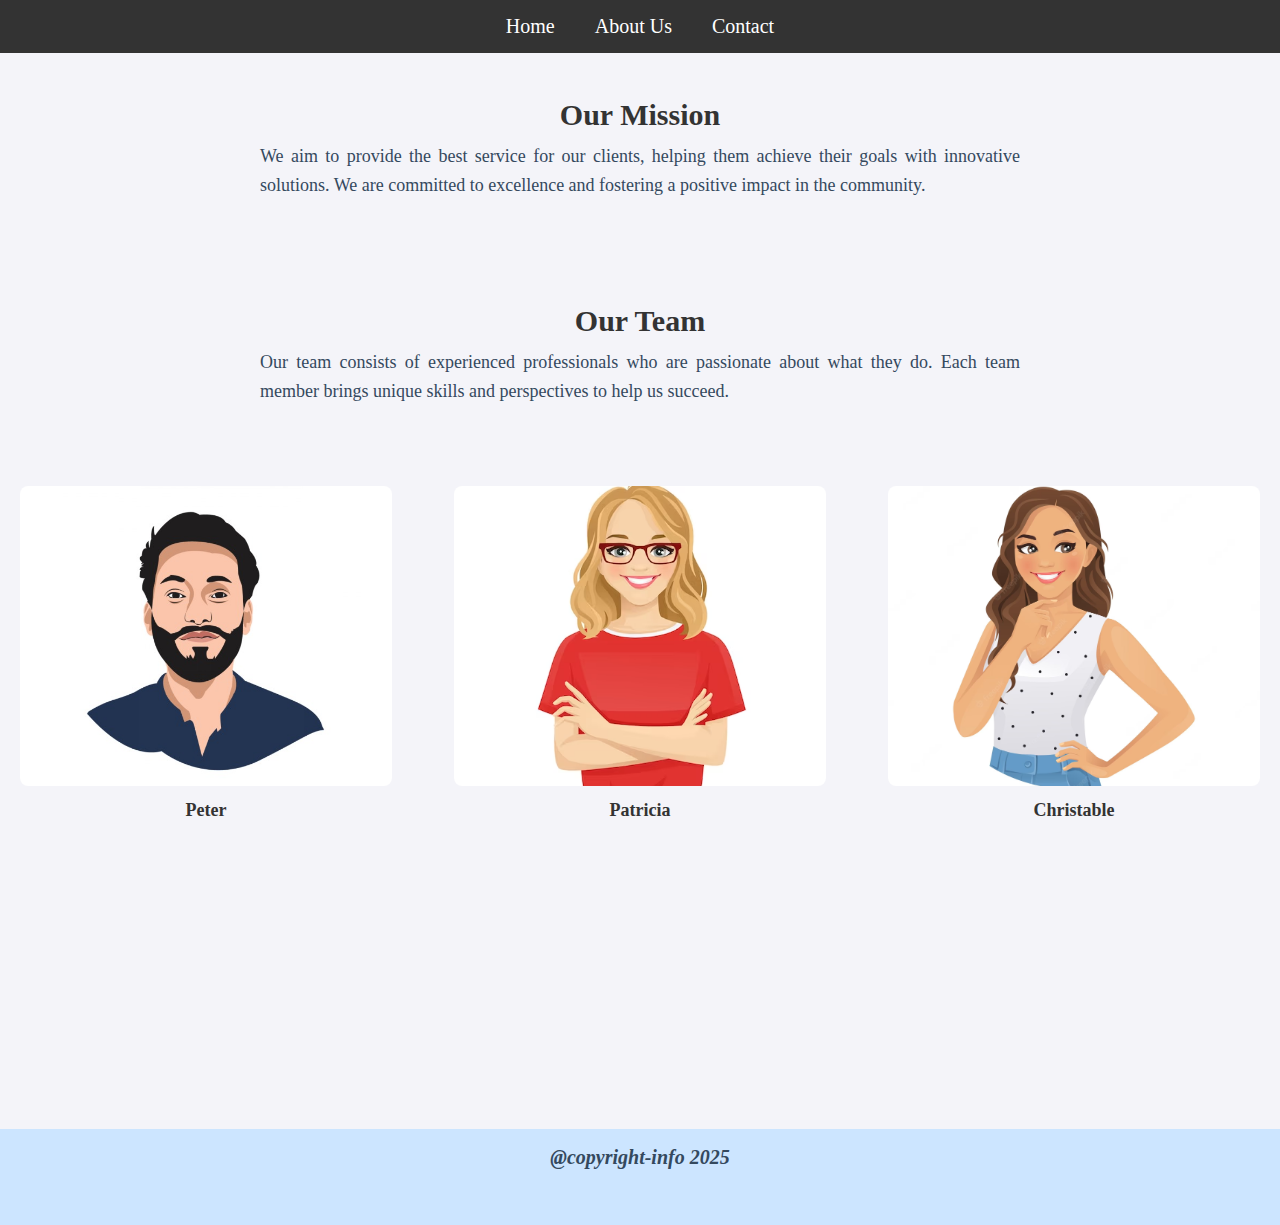
<file: aboutus.html>
<!DOCTYPE html>
<html lang="en">
<head>
    <meta charset="UTF-8">
    <meta name="viewport" content="width=device-width, initial-scale=1.0">
    <title>About Us</title>
    <link rel="stylesheet" href="style.css"> <!-- Link to the external CSS file -->
</head>
<body>

    <nav>
        <ul>
          <li><a href="index.html">Home</a></li>
          <li><a href="aboutus.html">About Us</a></li>
          <li><a href="contact.html">Contact</a></li>
        </ul>
    </nav>

    <div class="container">
        <div class="about-content">
            <div class="text">
                <h2>Our Mission</h2>
                <p>We aim to provide the best service for our clients, helping them achieve their goals with innovative solutions. We are committed to excellence and fostering a positive impact in the community.</p>
            </div>
        </div>

        <div class="about-content">
            <div class="text">
                <h2>Our Team</h2>
                <p>Our team consists of experienced professionals who are passionate about what they do. Each team member brings unique skills and perspectives to help us succeed.</p>
            </div>
        </div>

        <div class="bottom-content">
            <div class="image">
                <img src="our-team/person1.jpg" alt="Image 1">
                <h3>Peter</h3>
            </div>
            <div class="image">
                <img src="our-team/person2.avif" alt="Image 2">
                <h3>Patricia</h3>
            </div>
            <div class="image">
                <img src="our-team/person3.avif" alt="Image 3">
                <h3>Christable</h3>
            </div>
        </div>

    </div>

    <footer>
        <p>@copyright-info 2025</p>
    </footer>

</body>
</html>
</file>
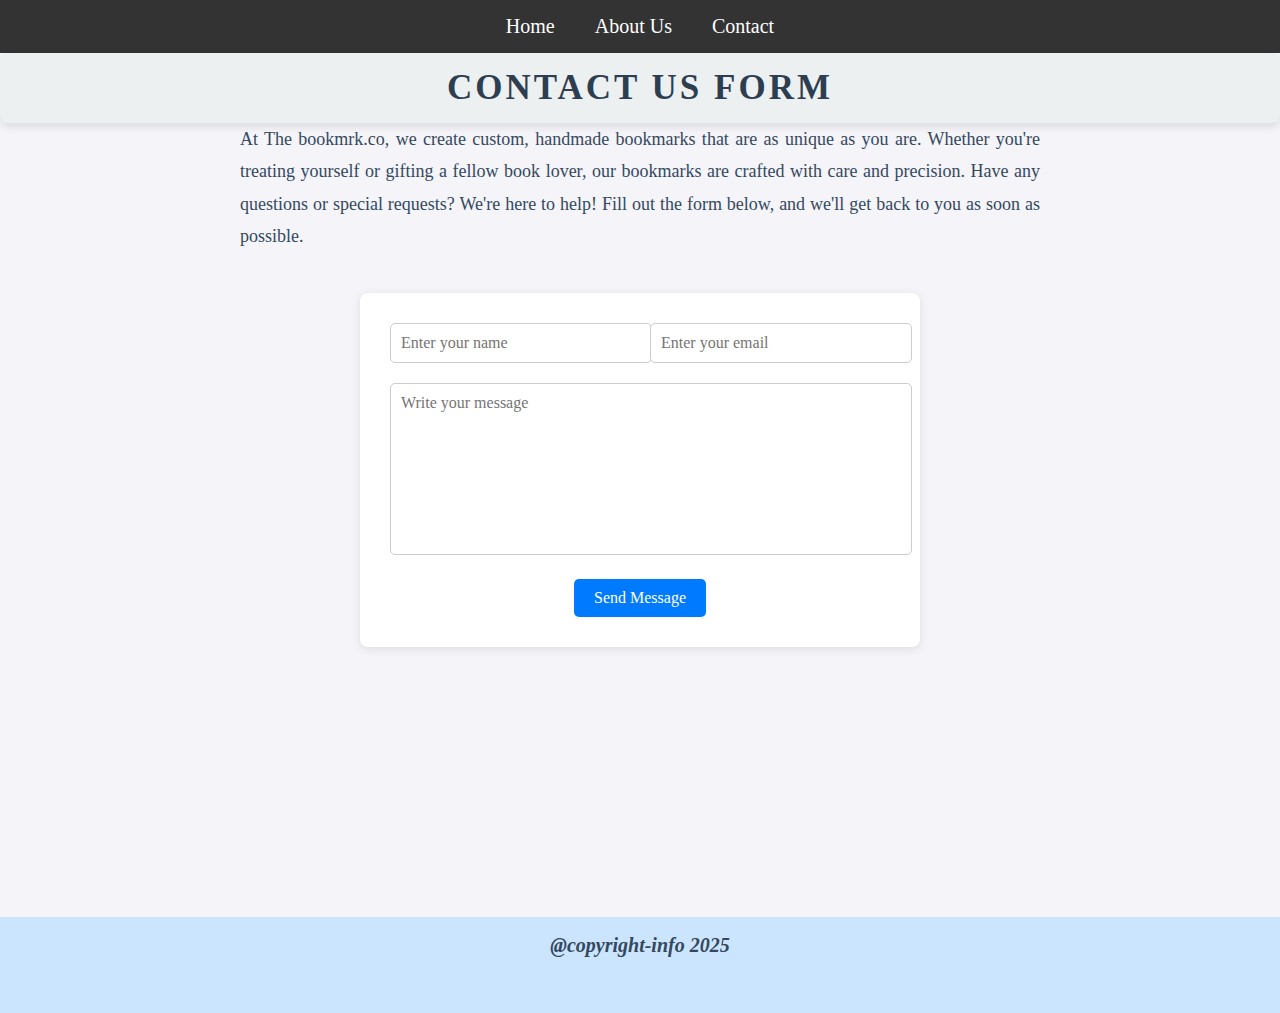
<file: contact.html>
<!DOCTYPE html>
<!-- saved from url=(0043)http://127.0.0.1:5502/The%20bookmrk.co.html -->
<html><head><meta http-equiv="Content-Type" content="text/html; charset=UTF-8">
    
    <link rel="stylesheet" href="style.css">
    <title> The bookmark.co </title>

      
     
 </head>
  <body>
    <body>
        <!-- Navbar links -->
     <nav>
       <ul>
         <li><a href="index.html">Home</a></li>
         <li><a href="aboutus.html">About Us</a></li>
         <li><a href="contact.html">Contact</a></li>
       </ul>
     </nav>
       
       <h1>CONTACT US FORM</h1>
       <p> At The bookmrk.co, we create custom, handmade bookmarks that are as unique as you are. Whether you're treating yourself or gifting a fellow book lover, our bookmarks are crafted with care and precision. Have any questions or special requests? We're here to help! Fill out the form below, and we'll get back to you as soon as possible.</p>
   
     <!-- Navbar links -->
     <form action="#">
        <div class="dbl-field">
          <div class="field">
            <input type="text" name="name" placeholder="Enter your name">
            <i class='fas fa-user'></i>
          </div>
          <div class="field">
            <input type="text" name="email" placeholder="Enter your email">
            <i class='fas fa-envelope'></i>
          </div>
        </div>
        <div class="message">
          <textarea placeholder="Write your message" name="message"></textarea>
          <i class="material-icons"></i>
        </div>
        <div class="button-area">
          <button type="submit">Send Message</button>
          <span></span>
        </div>
      </form>
 
</body>
<footer>
    <p>@copyright-info 2025</p>
</footer>

</html>
</file>
<file: style.css>
body {
    font-family: sitka heading, sitka body;
    margin: 0;
    padding: 0;
    background: #f4f4f9;
    color: #333;
}

header {
    background: #CCE5FF;
    padding: 10px 20px;
    text-align: center;
    margin-bottom: 0px;
}


/* Styling for the p tag */
header p {
    font-family: sitka heading, sitka body;
    font-size: 20px; /* Adjust font size */
    color: #34495e; /* A dark color for the text */
    text-align: justify; /* Center the text */
    margin: 0; /* Remove default margin for consistent alignment */
}

/* Styles for the logo container */
header .logo {
    display: flex; /* Use flexbox to align the logo and text */
    align-items: center; /* Vertically center the logo */
    justify-content: center; /* Horizontally center the logo */
    width: auto; /* Allow logo to use its natural width */
    padding: 10px; /* Adjust padding to make the layout look good */
}

/* Container for logo and text to align them in the same row */
header .header-content {
    display: flex; /* Align logo and text side by side */
    align-items: center; /* Vertically center the logo and text */
    justify-content: center; /* Optionally center everything horizontally */
    gap: 5px; /* Add some space between the logo and text */
    text-align: center; /* Ensure the text aligns properly */
}

/* Container for the logo (including image and text) */
.logo {
    display: inline-block;
    perspective: 1000px; /* Adds perspective to give a 3D effect */
}

/* Styles for the logo image */
.logo img {
    height: auto; /* Maintains the aspect ratio */
    width: 100%; /* Ensures the image fills the container */
    max-width: 300px; /* Maximum width of the logo */
    animation: flipAnimation 4s infinite; /* Apply flip animation */
    transform-style: preserve-3d; /* Preserve 3D space */
}

/* Keyframes for the flip animation */
@keyframes flipAnimation {
    0% {
        transform: rotateY(0deg); /* Normal orientation */
    }
    50% {
        transform: rotateY(180deg); /* Flip horizontally */
    }
    100% {
        transform: rotateY(0deg); /* Back to normal orientation */
    }
}

/************************* Nav **************************/

/* Set the navigation style */
nav {
    font-family: sitka heading, sitka body;
    background-color: #333;
    color: #fff;
    margin: 0px;
    padding: 0px;
    width: 100%;
    z-index: 5;
}

/* Style the unordered list within the navigation */
nav ul {
    list-style-type: none;
    margin: 0;
    padding: 0;
    display: flex;
    justify-content: center;
}

/* Style the list items within the navigation */
nav ul li {
    margin: 0;
}

/* Style the links within the list items */
nav ul li a {
    font-family: sitka heading, sitka body;
    display: block;
    padding: 15px 20px;
    text-decoration: none;
    color: #fff;
    transition: background-color 0.3s, color 0.3s;
    font-size: 20px;
}

/* Style links when hovered over */
nav ul li a:hover {
    background-color: #555;
}

/* Styling for the h1 */
h1 {
    font-family: sitka heading, sitka body;
    font-size: 35px; /* Larger font size */
    font-weight: bold; /* Bold text */
    color: #2c3e50; /* Dark color for the text */
    text-align: center; /* Centers the title */
    text-transform: uppercase; /* Makes the text uppercase */
    letter-spacing: 3px; /* Adds some letter spacing */
    margin-top: 0px; /* Adds top margin to ensure it's below the nav */
    margin-bottom: 0px; /* Space between the title and the paragraph */
    padding: 15px; /* Adds padding around the text */
    background-color: #ecf0f1; /* Light background color */
    border-radius: 8px; /* Rounded corners */
    box-shadow: 0 4px 8px rgba(0, 0, 0, 0.1); /* Light shadow */
}

/* Styling for the p (paragraph) */
p {
    font-family: sitka heading, sitka body;
    font-size: 18px; /* Comfortable reading size */
    color: #34495e; /* Slightly lighter shade for the text */
    line-height: 1.8; /* Increases line spacing for readability */
    text-align: justify; /* Centers the text */
    max-width: 800px; /* Limits the width of the text */
    margin: 0 auto; /* Centers the paragraph horizontally */
    padding: 0 20px; /* Adds some horizontal padding */
    margin-bottom: 40px; /* Adds space after the paragraph */
}

 /************** Image Slider ***********/
.slider {
    position: relative;
    padding: 30px;
    text-align: center;
    width: 100%;
}

.slider h1 {
    padding-top: 10px;
    padding-bottom: 10px;
    color: #000;
    font-family: 'Raleway', sans-serif;
    text-align: center;
    margin-bottom: 20px;
}

/* Image container */
.image-container {
    position: relative;
    width: 100%;
    max-width: 1000px; /* Fixed width for consistent layout */
    height: 500px; /* Fixed height to ensure uniform image sizes */
    margin: 0 auto;
    overflow: hidden;
    display: flex;
    align-items: center;
    justify-content: center;
}

/* Image slides */
.slide {
    width: 100%;
    height: 100%;
    object-fit: cover; /* Ensures images fit well without distortion */
    display: none; /* Hide images by default */
}

/* Active slide */
.slide.active {
    display: block;
}

/* Custom buttons (navigation dots) */
.buttons {
    position: absolute;
    bottom: 10px;
    left: 50%;
    transform: translateX(-50%);
    z-index: 10;
}

.button-dot {
    display: inline-block;
    width: 15px;
    height: 15px;
    margin: 0 5px;
    background-color: #fff;
    border-radius: 50%;
    transition: background-color 0.3s ease;
    cursor: pointer;
}

.button-dot:hover {
    background-color: #007bff;
}

/* Active button */
.button-dot.active {
    background-color: #000;
}

/* Ensure all images have the same height */
.gallery-container{
    padding: 20px;
}

/* Ensure all images have a narrower width and a larger height */
.gallery-container .bookmark-item img {
    width: 80%; /* Make the width smaller, you can adjust as needed */
    height: 300px; /* Make the height larger to show off the bookmark details */
    object-fit: cover; /* Ensure the image covers the space without distortion */
    margin: 0 auto; /* Center the images */
    display: block; /* Ensures the images are treated as block elements */
  }
  
  /* Adjust the first image in the first row to have a slightly larger height */
  .gallery-container .row .col-md-4:first-child img {
    height: 300px; /* Make the first image slightly taller */
  }
  
  


/* Styling for each bookmark item */
.bookmark-item {
    text-align: center; /* Centers the text and image */
    padding: 10px;
    border: 1px solid #ccc; /* Optional: border around each item */
    border-radius: 8px; /* Optional: rounded corners */
    background-color: #f9f9f9; /* Optional: background color for each item */
    margin-bottom: 20px;
}

/* Ensures all images in the gallery are the same size */
.bookmark-item img {
    width: 75%; /* Makes the image fill the container width */
    height: 200px; /* Set fixed height to ensure uniform size */
    object-fit: cover; /* Ensures the image maintains its aspect ratio, filling the container */
    border-radius: 8px; /* Optional: rounded corners for images */
    display: block; /* Removes any space below images */
}

/* Optional: Styling for the description text */
.bookmark-item p {
    margin-top: 10px;
    font-size: 14px;
    color: #333;
}

/* Optional: Styling for the Bootstrap grid */
.row {
    display: flex;
    flex-wrap: wrap;
    justify-content: space-between;
}

/* Optional: Ensure proper padding for columns */
.col-md-4 {
    padding-left: 0;
    padding-right: 0;
}


footer {
    font-family: sitka heading, sitka body;
    background: #CCE5FF;
    padding: 10px 20px;
    text-align: center;
}

/* Styling for the p tag in footer */
footer p {
    font-family: sitka heading, sitka body;
    font-size: 20px; /* Adjust font size */
    color: #34495e; /* A dark color for the text */
    text-align: center;
    font-style: italic;
    font-weight: bold;
}

/* Container for Form */
form {
    font-family: sitka heading, sitka body;
    background-color: #fff;
    max-width: 500px;
    margin: 0 auto;
    padding: 30px;
    border-radius: 8px;
    box-shadow: 0 2px 10px rgba(0, 0, 0, 0.1);
}

/* Double Field Container */
.dbl-field {
    display: flex;
    gap: 20px;
    margin-bottom: 20px;
}

.field {
    width: 50%;
}

.field input {
    font-family: sitka heading, sitka body;
    width: 100%;
    padding: 10px;
    font-size: 16px;
    border: 1px solid #ccc;
    border-radius: 5px;
    outline: none;
    transition: border-color 0.3s;
}

.field input:focus {
    border-color: #007BFF;
}

/* Message Box */
.message {
    margin-bottom: 20px;
}

.message textarea {
    font-family: sitka heading, sitka body;
    width: 100%;
    height: 150px;
    padding: 10px;
    font-size: 16px;
    border: 1px solid #ccc;
    border-radius: 5px;
    outline: none;
    resize: none;
    transition: border-color 0.3s;
}

.message textarea:focus {
    border-color: #007BFF;
}

/* Button Area */
.button-area {
    font-family: sitka heading, sitka body;
    text-align: center;
}

button {
    font-family: sitka heading, sitka body;
    background-color: #007BFF;
    color: white;
    padding: 10px 20px;
    font-size: 16px;
    border: none;
    border-radius: 5px;
    cursor: pointer;
    transition: background-color 0.3s;
}

button:hover {
    background-color: #0056b3;
}

/* Footer Styles */
footer {
    font-family: sitka heading, sitka body;
    text-align: center;
    margin-top: 270px;
    font-size: 14px;
    color: #555;
}

.text {
    text-align: center; /* Horizontally centers the text */
    margin: 0 auto; /* Optional: centers the div if you set a specific width */
    padding: 20px; /* Optional: adds space around the content */
    max-width: 800px; /* Optional: limits the width of the div */
}

.text h2 {
    font-size: 30px; /* Optional: adjusts the font size for the heading */
    margin-bottom: 10px; /* Adds space below the heading */
}

.text p {
    font-size: 18px; /* Optional: adjusts the font size for the paragraph */
    line-height: 1.6; /* Adds line spacing for readability */
}

.bottom-content {
    display: flex; /* Ensures images are displayed in a row */
    justify-content: space-between; /* Spaces out the images evenly */
    gap: 20px; /* Adds space between the images */
    padding: 20px;
}

.image {
    text-align: center; /* Centers the text (name) below the image */
    width: 30%; /* Ensures each image container takes up 30% of the parent width */
}

.image img {
    width: 100%; /* Makes the image take up the full width of the container */
    height: 300px; /* Set a fixed height for the images */
    object-fit: cover; /* Ensures the images are scaled without distortion */
    border-radius: 8px; /* Optional: gives rounded corners to the images */
}

.image h3 {
    margin-top: 10px; /* Adds space between the image and the name */
    font-size: 18px; /* Adjusts the font size for the name */
}
</file>
